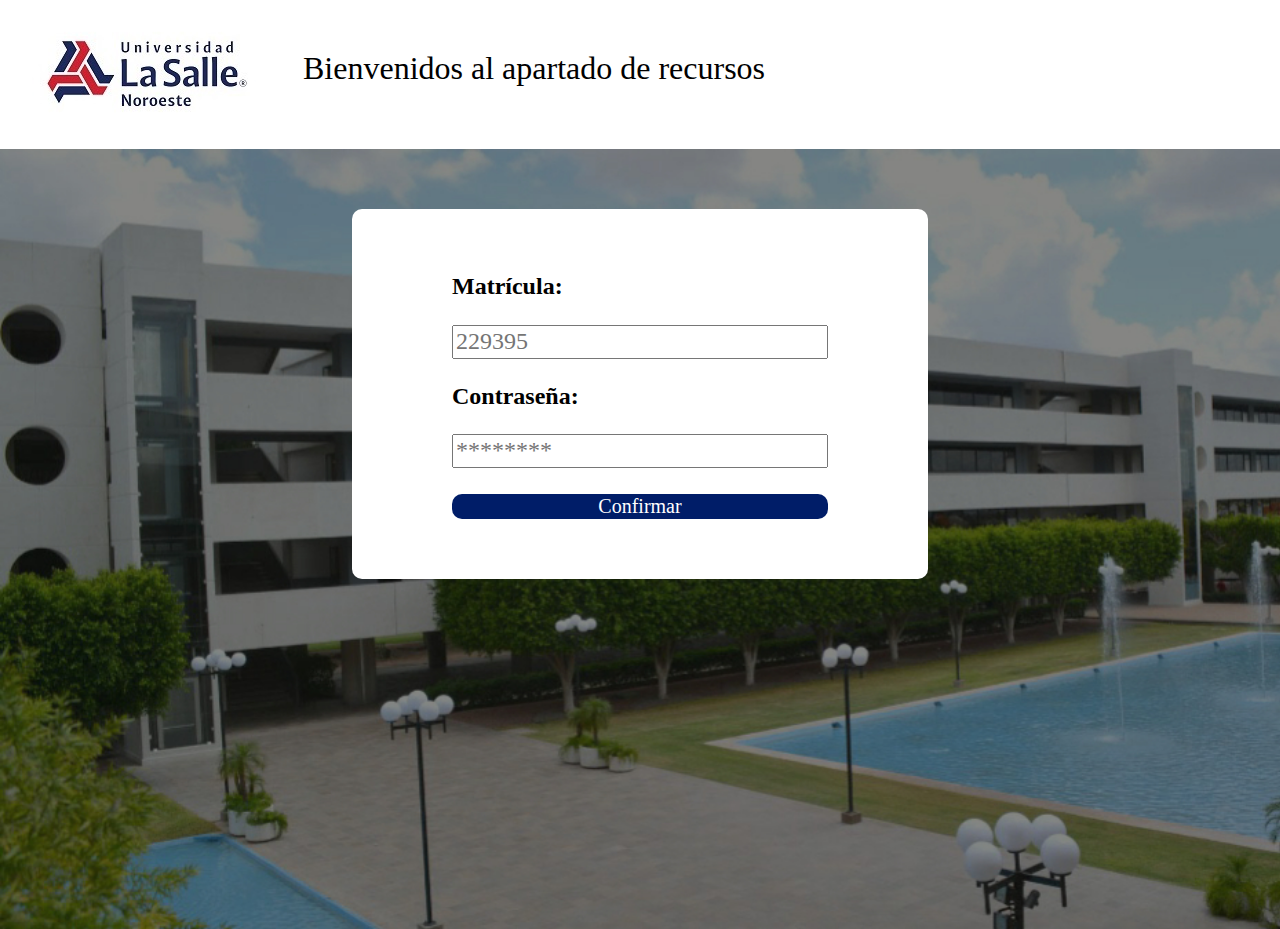
<file: index.html>
<!DOCTYPE html>
<html lang="es">
<head>
<meta charset="UTF-8">
    <meta http-equiv="X-UA-Compatible" content="IE=edge">
    <meta name="viewport" content="width=device-width, initial-scale=1.0">
    <title>Apartado de recursos</title>
    <link rel="preload" href="css/normalize.css" as="style">
    <link rel="stylesheet" href="css/normalize.css">
    <title>Apartado de Recursos</title>
    <link rel="preload" href="css/styles.css" as="style">
    <link href="css/styles.css" rel="stylesheet">
    <script src="index.js"></script>
</head>

<body>

    <header>
        <div class="contenedorheader">
            <div class="logo">
                <img src="image/Logo.jpg">
                </div>
    
                <div class="titulo">
                    <label>Bienvenidos al apartado de recursos</label>
                </div>
        </div>

    </header>

    <main>
    <div class="hero">
                <form>
                <fieldset class="formulario" class="centerlogin">

                    <div>
                        <p>Matrícula:</p>
                        <input id = 1 type = "text" placeholder="229395">
                        <p></p> 
                    </div>

                     <div>
                        <p>Contraseña:</p>
                        <input id = 2 type = "password" placeholder="********">
                    <p></p> 
                     </div>
                    <p id = 3></p>


                     <div class="enviar">
                        <input type="button" class= "btnConfirmar" value="Confirmar" onclick="inputCheck()"></input>
                     </div>

                    </fieldset>
                </form>
        </div>
    </main>

</body>

</html>
</file>
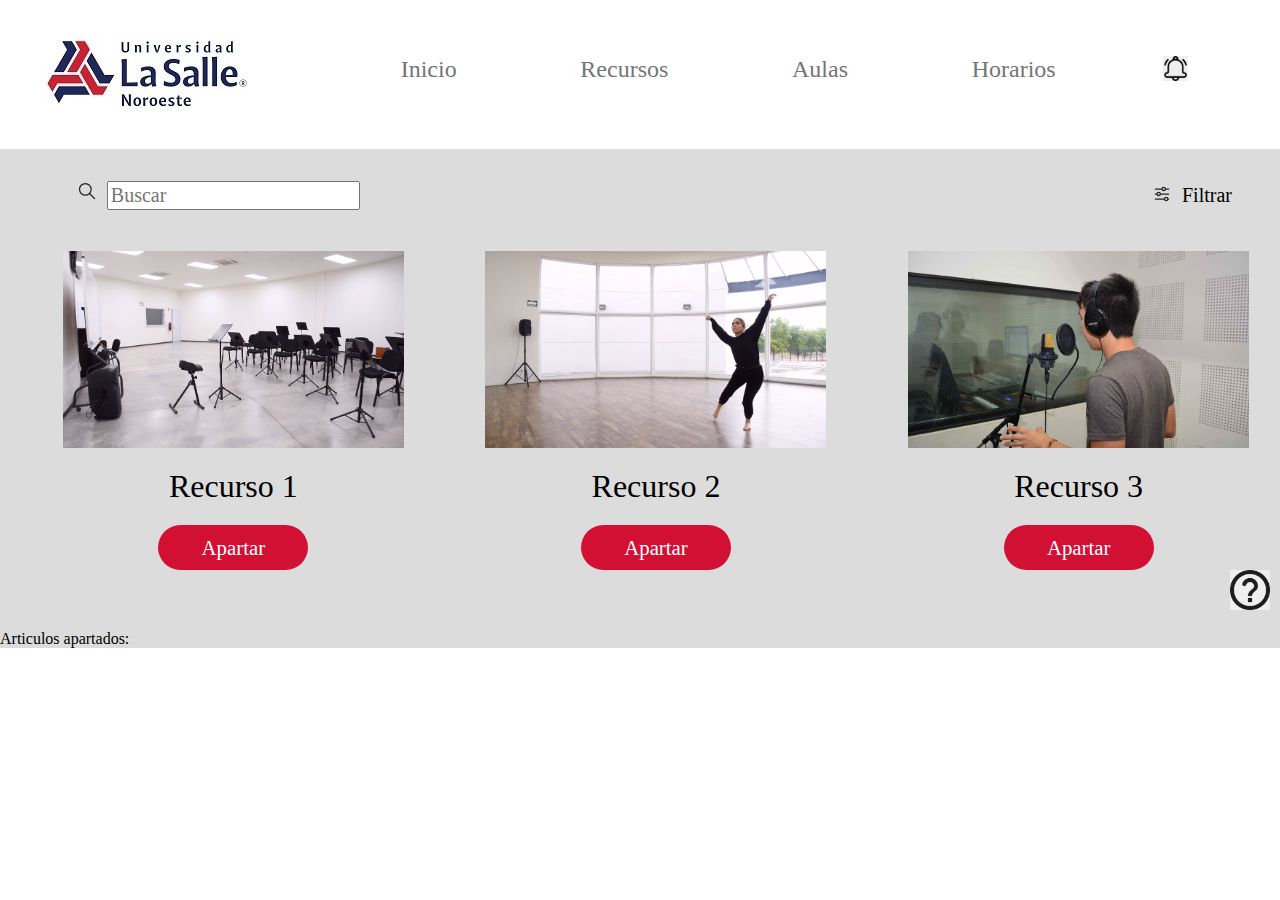
<file: home.html>
<!DOCTYPE html>
<html lang="es">
<head>
    <meta charset="UTF-8">
    <meta http-equiv="X-UA-Compatible" content="IE=edge">
    <meta name="viewport" content="width=device-width, initial-scale=1.0">
    <title>Apartado de Recursos</title>
    <link rel="preload" href="css/normalize.css" as="style">
    <link rel="stylesheet" href="css/normalize.css">
    <link rel="preload" href="css/styles.css" as="style">
    <link href="css/styles.css" rel="stylesheet">
    <script src="home.js"></script>
</head>
<body>
    <header>
        <div class="contenedorheader">
                <div>
                    <img src="image/Logo.jpg">
                </div>

                <div class="contenedornav">
                    <nav class="navegacion-principal">
                    <a href="home.html">Inicio</a>
                    <a href="recurso1.html">Recursos</a>
                    <a href="#">Aulas</a>
                    <a href="horarios.html">Horarios</a>
                    <div class="notificaciones">
                        <button></button>
                        <div class="notifcont">
                            <label style="font-size: 1.5rem">Notificaciones</label>

                            <div id="notificacion1">
                            <a> Uno de los artículos vistos recientemente se encuentra disponible: Microfono</a>
                            <label class="vernotif" onclick="location.href='recurso1.html'">Ir al apartado</label>
                            </div>

                            <div id="notificacion2">
                            <a>Uno de los artículos apartados recientemente se encuentra disponible: Cable HDMI</a>
                            <label class="vernotif" onclick="location.href='recurso1.html'">Ir al apartado</label>
                            </div>
                        </div>
                    </div>
                    </nav>
                </div>

</nav>

        </div>
    </header>

    <main>
        <div class="contenedorbarrahome">
            <div class="buscar">
                <svg xmlns="http://www.w3.org/2000/svg" class="icon icon-tabler icon-tabler-search" width="20" height="20" viewBox="0 0 24 24" stroke-width="1.5" stroke="#252525" fill="none" stroke-linecap="round" stroke-linejoin="round">
                    <path stroke="none" d="M0 0h24v24H0z" fill="none"/>
                    <path d="M10 10m-7 0a7 7 0 1 0 14 0a7 7 0 1 0 -14 0" />
                    <path d="M21 21l-6 -6" />
                </svg>
                &nbsp;&nbsp;<input type="search" placeholder="Buscar"></input>
            </div>

            <div class="filtrar">
                <svg xmlns="http://www.w3.org/2000/svg" class="icon icon-tabler icon-tabler-adjustments-horizontal" width="20" height="20" viewBox="0 0 24 24" stroke-width="1.5" stroke="#252525" fill="none" stroke-linecap="round" stroke-linejoin="round">
                    <path stroke="none" d="M0 0h24v24H0z" fill="none"/>
                    <path d="M14 6m-2 0a2 2 0 1 0 4 0a2 2 0 1 0 -4 0" />
                    <path d="M4 6l8 0" />
                    <path d="M16 6l4 0" />
                    <path d="M8 12m-2 0a2 2 0 1 0 4 0a2 2 0 1 0 -4 0" />
                    <path d="M4 12l2 0" />
                    <path d="M10 12l10 0" />
                    <path d="M17 18m-2 0a2 2 0 1 0 4 0a2 2 0 1 0 -4 0" />
                    <path d="M4 18l11 0" />
                    <path d="M19 18l1 0" />
                </svg>
                <label>&nbsp;&nbsp;Filtrar</label>
            </div>
        </div>

        <div class="contenedorrecursos">

            <div class="recursos">
                
                <section class="centerimagen">
                    <div class="imgrecurso1">
                    </div>
                </section>
                <section class="centerimagen">
                    <div class="imgrecurso2">
                    </div>
                </section>

                <section class="centerimagen">
                    <div class="imgrecurso3">
                    </div>
                </section>

                <section class="centertitulo">
                    <div class="titulo">
                        <label>Recurso 1</label>
                    </div>
                </section>

                <section class="centertitulo">
                    <div class="titulo">
                        <label>Recurso 2</label>
                    </div>
                </section>
                <section class="centertitulo">
                    <div class="titulo">
                        <label>Recurso 3</label>
                    </div>
                </section>
    
                <div class="centerboton">
                    <input type="button" value="Apartar" class="boton" onclick="location.href='recurso1.html'">
                </div>
    
                <div class="centerboton">
                    <input type="button" value="Apartar" class="boton" onclick="location.href='home.html'">
                </div>
    
                <div class="centerboton">
                    <input type="button" value="Apartar" class="boton" onclick="location.href='home.html'">
                </div>
    
            </div>
            <div class="ayuda">
                <button></button>
                <div class="ayudacont">
                    <label style="font-size: 1.5rem">Instrucciones para apartar</label>
                    <div>
                        <p> 1. Log in a tu cuenta.</p>
                        <p> 2. Ir al recurso que se quiere apartar.</p>
                        <p> 3. Click en apartar.</p>
                        <p> 4. ¡Listo! Tu recurso está apartado.</p>
                    </div>
                </div>
            </div>
        </div>
        <p>Articulos apartados:</p>
        <p>
            <script>
                var counterValue = getCookie("counterCookie");

                if (counterValue === null || counterValue == 0)
                {
                    document.write(" ");
                    counterValue = 0;
                }else
                {
                    //no pude cambiar su estilo
                    document.write("Microfonos: " + counterValue);
                    if (counterValue == 3)
                        toggleDisplay("counterCookie", "notificacion1", 3);
                }
            </script>
        </p>
        <p>
            <script>
                var counterValue = getCookie("counterCookie2");

                if (counterValue === null || counterValue == 0)
                {
                    document.write(" ");
                    counterValue = 0;
                }else
                {
                    //no pude cambiar su estilo
                    document.write("Cables HDMI: " + counterValue);
                    if (counterValue == 10)
                        toggleDisplay("counterCookie2", "notificacion2", 10);
                }
            </script>
        </p>

    </main>

</body>
</html>
</file>
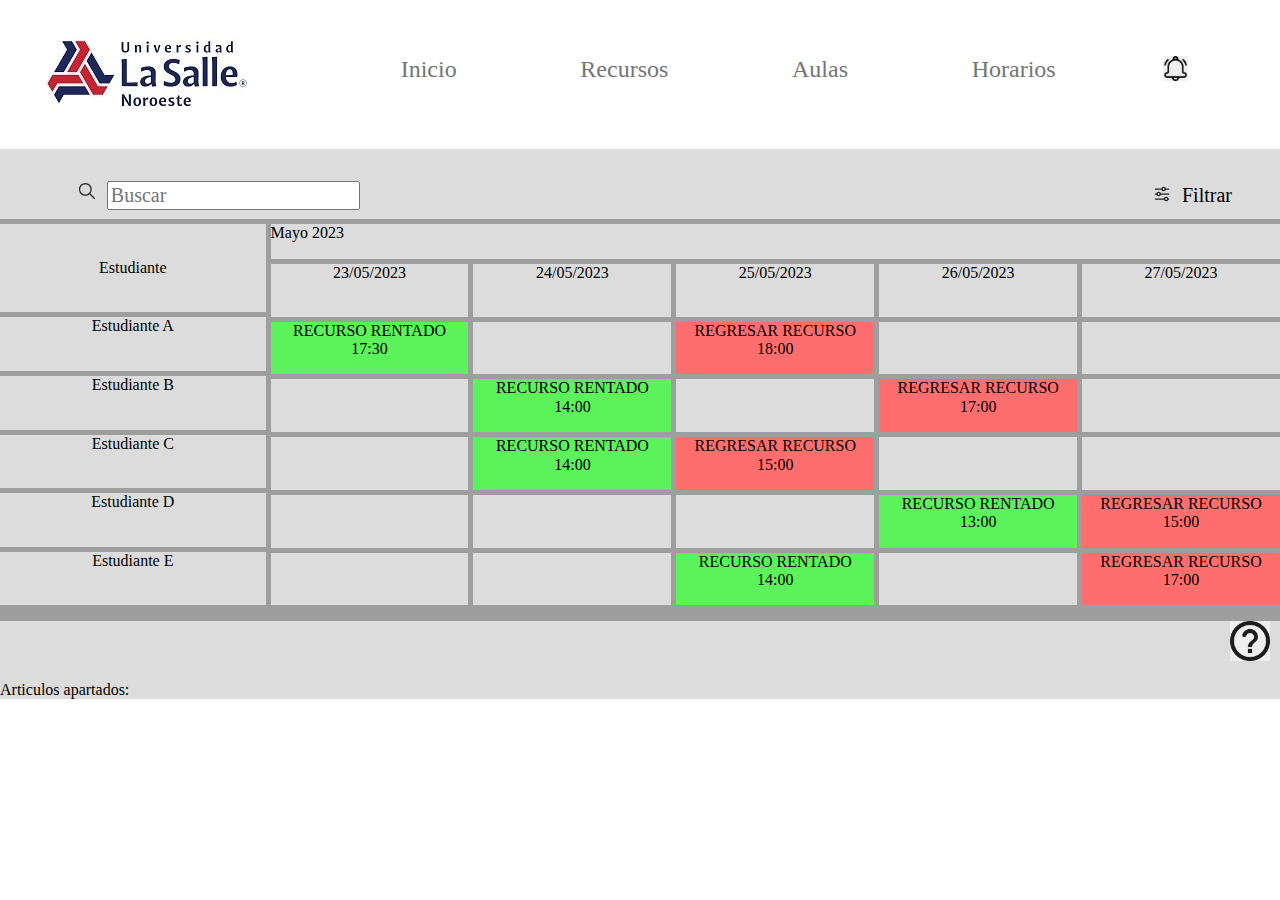
<file: horarios.html>
<!DOCTYPE html>
<html lang="es">
<head>
    <meta charset="UTF-8">
    <meta http-equiv="X-UA-Compatible" content="IE=edge">
    <meta name="viewport" content="width=device-width, initial-scale=1.0">
    <title>Horarios - Apartado de Recursos</title>
    <link rel="preload" href="css/normalize.css" as="style">
    <link rel="stylesheet" href="css/normalize.css">
    <link rel="preload" href="css/styles.css" as="style">
    <link href="css/styles.css" rel="stylesheet">
    <script src="home.js"></script>
</head>
<body>
    <header>
        <div class="contenedorheader">
                <div>
                    <img src="image/Logo.jpg">
                </div>

                <div class="contenedornav">
                    <nav class="navegacion-principal">
                    <a href="home.html">Inicio</a>
                    <a href="recurso1.html">Recursos</a>
                    <a href="#">Aulas</a>
                    <a href="horarios.html">Horarios</a>
                    <div class="notificaciones">
                        <button></button>
                        <div class="notifcont">
                            <label style="font-size: 1.5rem">Notificaciones</label>

                            <div id="notificacion1">
                            <a> Uno de los artículos vistos recientemente se encuentra disponible: Microfono</a>
                            <label class="vernotif" onclick="location.href='recurso1.html'">Ir al apartado</label>
                            </div>

                            <div id="notificacion2">
                            <a>Uno de los artículos apartados recientemente se encuentra disponible: Cable HDMI</a>
                            <label class="vernotif" onclick="location.href='recurso1.html'">Ir al apartado</label>
                            </div>
                        </div>
                    </div>
                    </nav>
                </div>

</nav>

        </div>
    </header>

    <main>
        <div class="contenedorbarrahome">
            <div class="buscar">
                <svg xmlns="http://www.w3.org/2000/svg" class="icon icon-tabler icon-tabler-search" width="20" height="20" viewBox="0 0 24 24" stroke-width="1.5" stroke="#252525" fill="none" stroke-linecap="round" stroke-linejoin="round">
                    <path stroke="none" d="M0 0h24v24H0z" fill="none"/>
                    <path d="M10 10m-7 0a7 7 0 1 0 14 0a7 7 0 1 0 -14 0" />
                    <path d="M21 21l-6 -6" />
                </svg>
                &nbsp;&nbsp;<input type="search" placeholder="Buscar"></input>
            </div>

            <div class="filtrar">
                <svg xmlns="http://www.w3.org/2000/svg" class="icon icon-tabler icon-tabler-adjustments-horizontal" width="20" height="20" viewBox="0 0 24 24" stroke-width="1.5" stroke="#252525" fill="none" stroke-linecap="round" stroke-linejoin="round">
                    <path stroke="none" d="M0 0h24v24H0z" fill="none"/>
                    <path d="M14 6m-2 0a2 2 0 1 0 4 0a2 2 0 1 0 -4 0" />
                    <path d="M4 6l8 0" />
                    <path d="M16 6l4 0" />
                    <path d="M8 12m-2 0a2 2 0 1 0 4 0a2 2 0 1 0 -4 0" />
                    <path d="M4 12l2 0" />
                    <path d="M10 12l10 0" />
                    <path d="M17 18m-2 0a2 2 0 1 0 4 0a2 2 0 1 0 -4 0" />
                    <path d="M4 18l11 0" />
                    <path d="M19 18l1 0" />
                </svg>
                <label>&nbsp;&nbsp;Filtrar</label>
            </div>
        </div>

        <div class="contenedorhorarios">

            <div class="gridhorarios">
                
                <p></p>
                <label>Mayo 2023</label>

                <div class="cont-estudiantes">
                    <label>Estudiante</label>
                    <label>Estudiante A</label>
                    <label>Estudiante B</label>
                    <label>Estudiante C</label>
                    <label>Estudiante D</label>
                    <label>Estudiante E</label>
                </div>

                <div class="cont-horarios">
                    <label>23/05/2023</label>
                    <label>24/05/2023</label>
                    <label>25/05/2023</label>
                    <label>26/05/2023</label>
                    <label>27/05/2023</label>
                    <label id="h_rentado">RECURSO RENTADO <p id="h_rentado">17:30</p></label>
                    <p></p>
                    <label id="h_regresar">REGRESAR RECURSO <p id="h_regresar">18:00</p></label>
                    <p></p><p></p><p></p>
                    <label id="h_rentado">RECURSO RENTADO <p id="h_rentado">14:00</p></label>
                    <p></p>
                    <label id="h_regresar">REGRESAR RECURSO <p id="h_regresar">17:00</p></label>
                    <p></p><p></p>
                    <label id="h_rentado">RECURSO RENTADO <p id="h_rentado">14:00</p></label>
                    <label id="h_regresar">REGRESAR RECURSO <p id="h_regresar">15:00</p></label>
                    <p></p><p></p>
                    <p></p><p></p><p></p>
                    <label id="h_rentado">RECURSO RENTADO <p id="h_rentado">13:00</p></label>
                    <label id="h_regresar">REGRESAR RECURSO <p id="h_regresar">15:00</p></label>
                    <p></p><p></p>
                    <label id="h_rentado">RECURSO RENTADO <p id="h_rentado">14:00</p></label>
                    <p></p>
                    <label id="h_regresar">REGRESAR RECURSO <p id="h_regresar">17:00</p></label>

                    

                </div>

    
            </div>
        </div>

        <div class="ayuda">
            <button></button>
            <div class="ayudacont">
                <label style="font-size: 1.5rem">Instrucciones para apartar</label>
                <div>
                    <p> 1. Log in a tu cuenta.</p>
                    <p> 2. Ir al recurso que se quiere apartar.</p>
                    <p> 3. Click en apartar.</p>
                    <p> 4. ¡Listo! Tu recurso está apartado.</p>
                </div>
            </div>
        </div>
        <p>Articulos apartados:</p>
        <p>
            <script>
                var counterValue = getCookie("counterCookie");

                if (counterValue === null || counterValue == 0)
                {
                    document.write(" ");
                    counterValue = 0;
                }else
                {
                    //no pude cambiar su estilo
                    document.write("Microfonos: " + counterValue);
                    if (counterValue == 3)
                        toggleDisplay("counterCookie", "notificacion1", 3);
                }
            </script>
        </p>
        <p>
            <script>
                var counterValue = getCookie("counterCookie2");

                if (counterValue === null || counterValue == 0)
                {
                    document.write(" ");
                    counterValue = 0;
                }else
                {
                    //no pude cambiar su estilo
                    document.write("Cables HDMI: " + counterValue);
                    if (counterValue == 10)
                        toggleDisplay("counterCookie2", "notificacion2", 10);
                }
            </script>
        </p>

    </main>

</body>
</html>
</file>
<file: css/styles.css>
:root{
    --blanco: #ffffffff;
    --negro: #252525;
    --azul: #001D68;
    --rojo: #D21034;
    --gris: #757575;
}

html{
    font: 62.5%;
    box-sizing: border-box;
} 
*, *:before, *:after {
    box-sizing: inherit;
}
body{
    
    font-size: 16px; /*1 rem= 10px*/
    font-family:'Times New Roman', Times, serif;

}
main{
    background-color: gainsboro;
}

h1{
    font-size: 3.8rem;
}

h2{
    font-size: 2.8rem;
}

h3{
    font-size: 1.8rem;

}

.formulario{
    background-color: var(--blanco);
     background-size: cover;
     border: none;
     border-radius: 10px;
     min-height: 140px; 
     min-width: 480px;
     font-weight: 700;
     padding-top: 40px;
     padding-left: 100px;
     padding-right: 100px;
     padding-bottom: 60px;
     font-size: 1.5rem;
     
 }

 .formulario input[type="text"],
 .formulario input[type="password"]{
    width: 100%;
 }
 
 
.centerlogin{
    text-align: center;
}

.btnConfirmar{
    background-color: #001D68;
    color: var(--blanco);
    border: none;
    border-radius: 10px;
    font-size: 20px;
}

.enviar .btnConfirmar{
    width: 100%;
}

@media (min-width: 480px) {
    .btnConfirmar{
        width: 300px;

    }
    }
@media (min-width: 1140px) {
    .btnConfirmar{
        width: 440px;
    }
    
}

.navegacion-principal{
    display: flex;
    flex-direction: column;
}

@media (min-width: 480px) {
    .navegacion-principal{
        flex-direction: row;
        justify-content: space-evenly;
        align-items: center;
        

    }
}

.navegacion-principal a{
    display:block;
    text-align: center;
    color: var(--gris);
    text-decoration: none;
    font-size: 1.5rem;
    padding: 1rem;
}

.navegacion-principal  a:hover{
background-color: var(--gris);
color: var(--blanco)
}

.hero{ /*index*/
    background-image: url(../image/fondo1.jpg);
    background-repeat: no-repeat;
    background-size: cover;
    height: 780px;
    padding-top: 60px;
    padding-bottom: 320px;
    padding-right: 350px;
    padding-left:350px;

}

/*Contenedores de home*/

.contenedorheader{
    display: flex;
}

.contenedorheader .titulo{
    width: 1056px;
    text-align:left;
    padding-top: 50px;
    padding-left: 10px;
    padding-bottom: 30px;
    font-size: 2rem;
}

.contenedornav{
    width: 1056px;
    text-align:center;
   padding-top: 40px;
    font-size: 2rem;
}


.contenedorbarrahome{
    display: grid;
    grid-template-columns: 1fr 1fr;
    background-color: gainsboro;
    height: 60px;
    align-items: center;
    margin-bottom: 10px;
      
}

.contenedorbarrahome .buscar {
    display: flex;
    justify-content: left;
    padding-left: 4.8rem;
    font-size: 20px;
    padding-top: 2rem;
}

.contenedorbarrahome .filtrar{
    display: flex;
    justify-content: right;
    padding-right: 3rem;
    font-size: 20px;
    padding-top: 2rem;

}

/*Contenedor recursos en home*/
@media (min-width: 1140px) {
    
    .recursos{
        display: grid;
        grid-template-columns: repeat(3, 1fr);
        align-items: center;
        column-gap: 20px;
        padding-left: 2rem;
        padding-top: 2rem;
    }
    }

.contenedorrecursos{
    height: 100%;
    background-color: gainsboro;
    
    }   

.recursos .imgrecurso1{
    height: 197px;
    width: 341px;
    background-image: url(../image/recurso1.jpg);
    background-size: cover;
    }

.recursos .imgrecurso2{
    height: 197px;
    width: 341px;
    background-image: url(../image/recurso2.jpg);
    background-size: cover;
    justify-content: center;
   }

.recursos .imgrecurso3{
    height: 197px;
    width: 341px;
    background-image: url(../image/recurso3.jpg);
    background-size: cover;
    justify-content: center;
   }

   .recursos .centerimagen{
    display: flex;
    justify-content:center;
    align-items: center;
}

.recursos .titulo {
    height: 77px;
    width: 341px;
    display: flex;
    justify-content: center;
    align-items: center;
    font-size: 2rem;
 
}
.recursos .centertitulo{
    display: flex;
    justify-content:center;
    align-items: center;
}

.recursos .boton{
    background-color: var(--rojo);
    color: var(--blanco);
    border: none;
    border-radius: 10px;
    font-size: 1.3rem;
    width: 150px;
    height: 45px;
    border: none;
    border-radius: 40px;
}

.recursos .centerboton{
    display: flex;
    justify-content:center;
    align-items: center;
}

/*Contenedor recurso 1*/

@media (min-width: 1140px) {
    
    .recursos1{
        display: grid;
        grid-template-columns: repeat(2, 1fr);
        align-items: center;
        column-gap: 20px;
        padding-left: 2rem;
        padding-top: 2rem;
        padding-right: 2rem;
    }
    }


.recursos1 .imgrecursos1_1{
    height: 325px;
    width: 334px;
    background-image: url(../image/recurso1_1.png);
    background-size: cover;
    }

    .recursos1 .centerimagen{
        display: flex;
        justify-content:center;
        align-items: center;
    }

/*Contenedor recurso 1_2*/

@media (min-width: 1140px) {
    
    .recursos1_2{
        display: grid;
        grid-template-columns: repeat(2, 1fr);
        align-items: center;
        column-gap: 20px;
        padding-left: 2rem;
        padding-top: 2rem;
        padding-right: 2rem;
    }
    }


.recursos1_2 .imgrecursos1_2{
    height: 325px;
    width: 334px;
    background-image: url(../image/recurso1_2.jpg);
    background-size: cover;
    }

    .recursos1_2 .centerimagen{
        display: flex;
        justify-content:center;
        align-items: center;
    }

.notificaciones{
    display: inline-block;
    position: relative;
}

.notificaciones button{
    border: none;
    height: 25px;
    width: 25px;
    background-image: url(../image/bell.png);
    background-size: cover;
    
}

.notifcont{
    display: none;
    position:absolute;
    top: 2.3rem;
    right: -2rem;
    width: 302px;
    overflow: auto;
    background-color: ghostwhite;
    box-shadow: 0px 8px 16px 0px rgba(0,0,0,0.2);
    text-align: left;
    padding-left: 5px;
}

.notificaciones:hover .notifcont{
    display: block;
}

.notifcont a{
    display: block;
    color: var(--negro);
    padding: 5px;
    text-decoration: none;
    font-size: 1.2rem;
    text-align: left;
}

.notifcont a:hover {
    color:var(--negro);
    background-color: rgb(240, 240, 240);
}

.vernotif{
    display: inherit;
    font-size: 1rem;
    color:var(--azul);
    text-align: right;
    padding-right: 5px;
}

@media (min-width: 1140px) {
    
    .gridhorarios{
        display: grid;
        grid-template-columns: repeat(2, auto);
        grid-template-rows: repeat(2,auto);
        column-gap: 5px;
        background-color: rgb(158, 158, 158);
        padding-top: 5px;
        padding-bottom: 1rem;
    }

     .gridhorarios label{
            background-color: gainsboro;
            padding-bottom: 1rem;
        }

        .gridhorarios p{
            background-color: gainsboro;
            margin: 0;
        }
    }

@media (min-width: 1140px) {
    
    .cont-estudiantes{
        display: grid;
        grid-template-columns: repeat(1, 1fr);
        column-gap: 5px;
        row-gap: 5px;
        background-color: rgb(158, 158, 158);
        text-align: center;
     
    }

    .gridhorarios label{
        background-color: gainsboro;
        margin: 0;
    }
    }

@media (min-width: 1140px) {
    
        .cont-horarios{
            display: grid;
            grid-template-columns: repeat(5, 1fr);
            column-gap: 5px;
            grid-template-rows: repeat(5, 1fr);
            row-gap: 5px;
            background-color: rgb(158, 158, 158);
            text-align: center;
            column-gap: 5px;
            padding-top: 5px;
        }

        .cont-horarios label{
            background-color: gainsboro;
        }

        .cont-horarios p{
            background-color: gainsboro;
            margin: 0;
        }
}  


#h_rentado{
    background-color: rgb(91, 242, 91);
}

#h_regresar{
    background-color: rgb(255, 110, 110);
}

/*Contenedor ayuda*/
.ayuda{
    display: inline-block;
    position: relative;
    width: 100%;
    text-align: right;
    padding-right: 10px;
}

.ayuda button{
    border: none;
    height: 40px;
    width: 40px;
    background-image: url(../image/help.png);
    background-size: cover;
    
    
}

.ayudacont{
    display: none;
    position:absolute;
    bottom: 2rem;
    right: 2rem;
    width: 302px;
    overflow: auto;
    background-color: rgba(26, 26, 130, 0.837);
    box-shadow: 0px 8px 16px 0px rgba(0,0,0,0.2);
    text-align: left;
    padding-left: 5px;
    border-radius: 10px;
}

.ayuda:hover .ayudacont{
    display: block;
}

.ayudacont p{
    display: block;
    color: var(--blanco);
    padding: 5px;
    text-decoration: none;
    font-size: 1.2rem;
    text-align: left;
}
.ayudacont label{
    display: block;
    color: var(--blanco);
    padding: 5px;
    text-decoration: none;
    font-size: 1.2rem;
    text-align: left;
}
</file>
